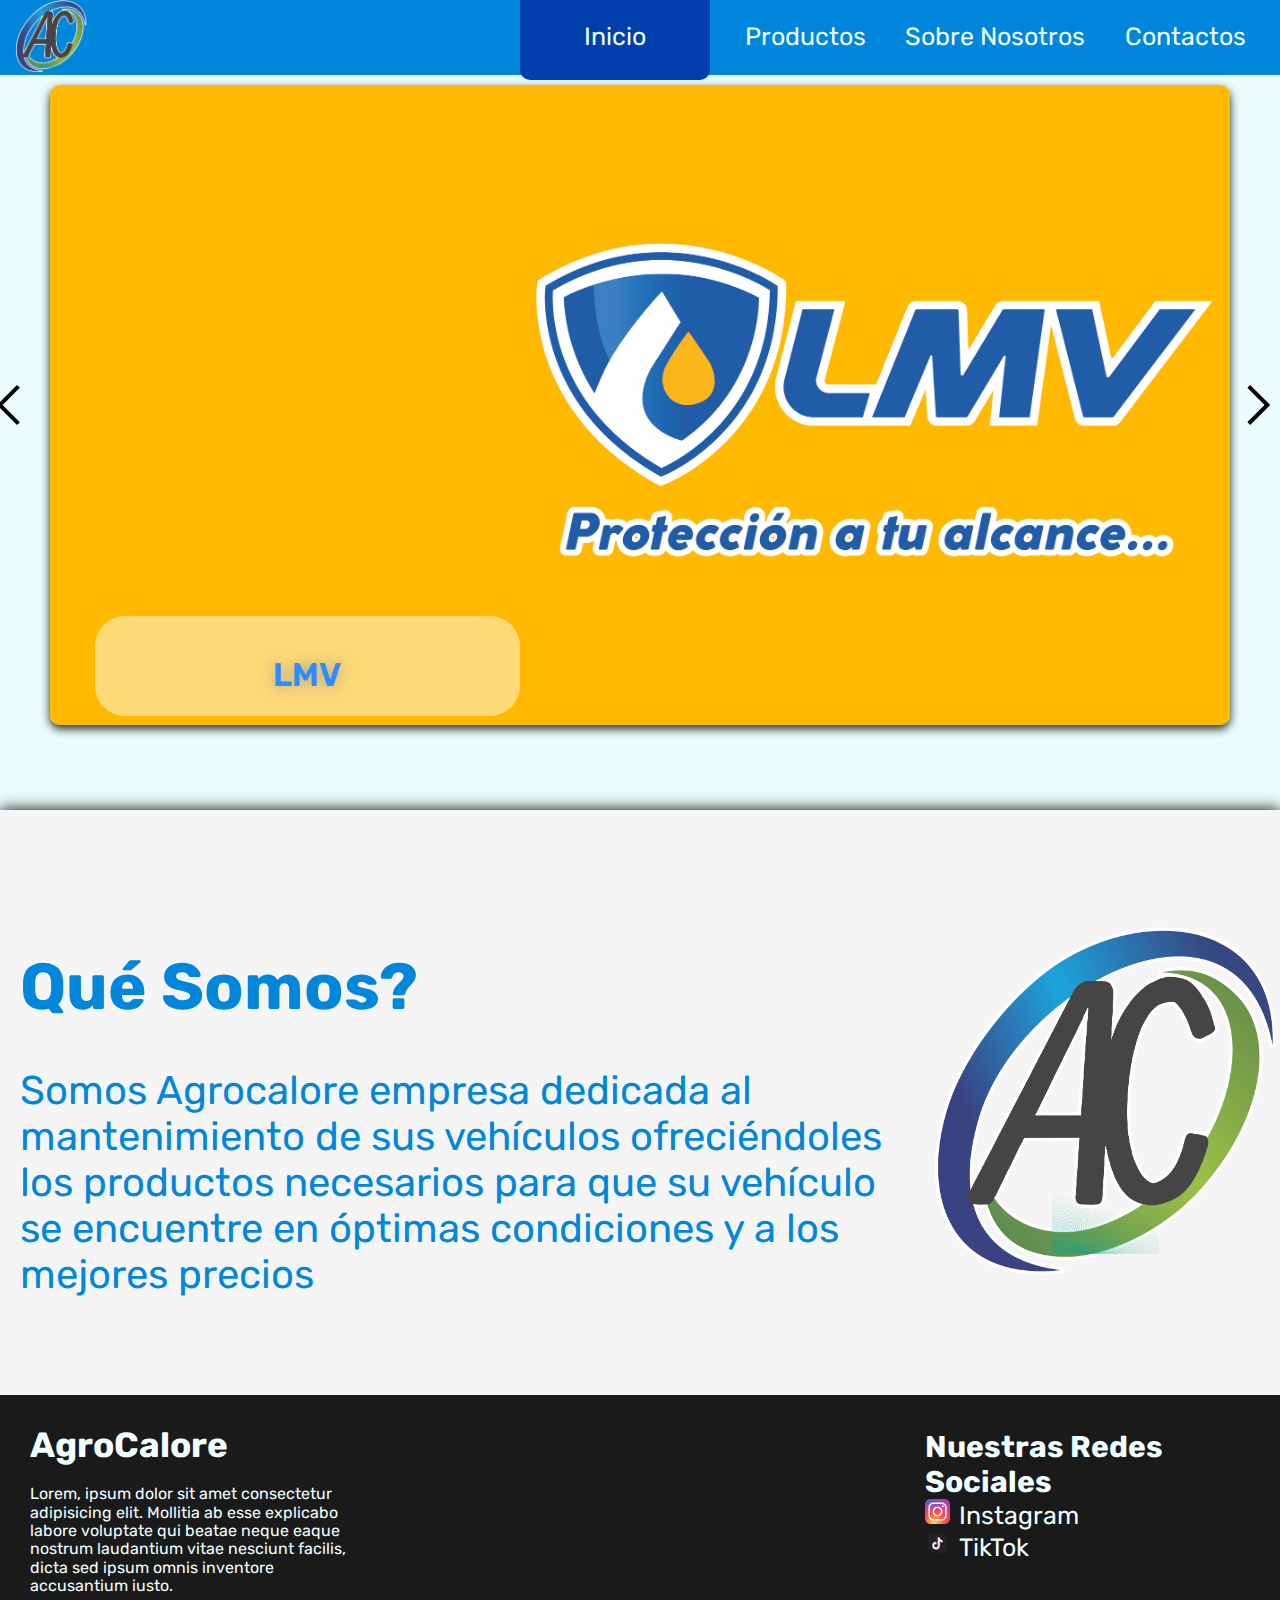
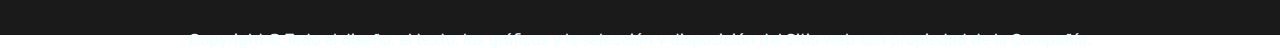
<file: index.html>
<!DOCTYPE html>
<html lang="en">
<head>
    <meta charset="UTF-8">
    <meta name="viewport" content="width=device-width, initial-scale=1.0">
    <title>AgroCalore</title>
    <link rel="icon" type="png"  href="MEDIA/icono.png">
    <link rel="preconnect" href="https://fonts.googleapis.com">
    <link rel="preconnect" href="https://fonts.gstatic.com" crossorigin>
    <link href="https://fonts.googleapis.com/css2?family=Rubik:ital,wght@0,300..900;1,300..900&display=swap" rel="stylesheet">
    <link rel="stylesheet" href="CSS/normalize.css">
    <link rel="stylesheet" href="CSS/carrusel.css">
    <link rel="stylesheet" href="CSS/navegacion.css">
    <link rel="stylesheet" href="CSS/main.css">
    <link rel="stylesheet" href="CSS/final.css">
    <link rel="stylesheet" href="CSS/dedicatoria.css">

    
</head>
<body>
    
    <header class="barra-principio">
        <img src="MEDIA/icono.png" class="icono">
        
        <nav class="navega">
            <label for="menu-toggle" class="icono-hamburguesa">&#9776;</label>
            <input type="checkbox" id="menu-toggle" class="menu-toggle">
            <div class="navegacion">
                <a href="index.html" class="active">Inicio</a>
                <a href="productos.html">Productos</a>
                <a href="sobre-nosotros.html">Sobre Nosotros</a>
                <a href="contactos.html">Contactos</a>
            </div>
            
            
        </nav>
        
    </header>
    

    <section class="carrusell">
        <div class="carrusel">
            <div class="atras">
                <img id="atras" src="MEDIA/atras.svg" alt="atras" loading="lazy">
            </div>
    
            <div class="imagenes">
                <div id="img">
                    <img class="img" src="MEDIA/carrusel/lmv-16-9.png" alt="imagen 1" loading="lazy">
                </div>
                
                <div id="texto" class="texto">
                    <h3>LMV</h3>
                    <p>Somos la Distribuidora Oficial de la Marca LMV Nro 1 del Pais</p>
                </div>
            </div>
    
            <div class="adelante" id="adelante">
                <img src="MEDIA/adelante.svg" alt="adelante" loading="lazy">
            </div>
        </div>
    
        <div class="puntos" id="puntos"></div>
    
        <script src="JS/carrusel.js"></script>
    </section>

    <main class="inicio">
        <div class="texto-ini">
            <h1>Qué Somos?</h1>
            <p>Somos Agrocalore empresa dedicada al mantenimiento de sus vehículos 
            ofreciéndoles los productos necesarios para que su vehículo se encuentre 
            en óptimas condiciones y a los mejores precios</p>
        </div>
        <div class="img-ini">
            <img src="MEDIA/icono.png" alt="" srcset="">
        </div>
    </main>

    

    <footer class="finale">
        <div class="final">
            <div class="info">
                <h3>AgroCalore</h3>
                <p>Lorem, ipsum dolor sit amet consectetur adipisicing elit. Mollitia ab esse explicabo labore voluptate qui beatae neque eaque nostrum laudantium vitae nesciunt facilis, dicta sed ipsum omnis inventore accusantium iusto.</p>
            </div>
        
            <div class="redes">
                <h2>Nuestras Redes Sociales</h2>
                <ul>
                    <li><img src="MEDIA/icons8-instagram-48.png" alt="Instagram"><a href="">Instagram</a></li>
                    <li><img src="MEDIA/icons8-tik-tok-48.png" alt=""><a href="">TikTok</a></li>
                </ul>
            </div>
        </div>
        <div class="copyright">
            <p>Copyright &#169; Todo el diseño, el texto, los gráficos y la selección y disposición del Sitio web son propiedad de la Compañía.
            </p>
        </div>
    </footer>
</body>
</html>
</file>
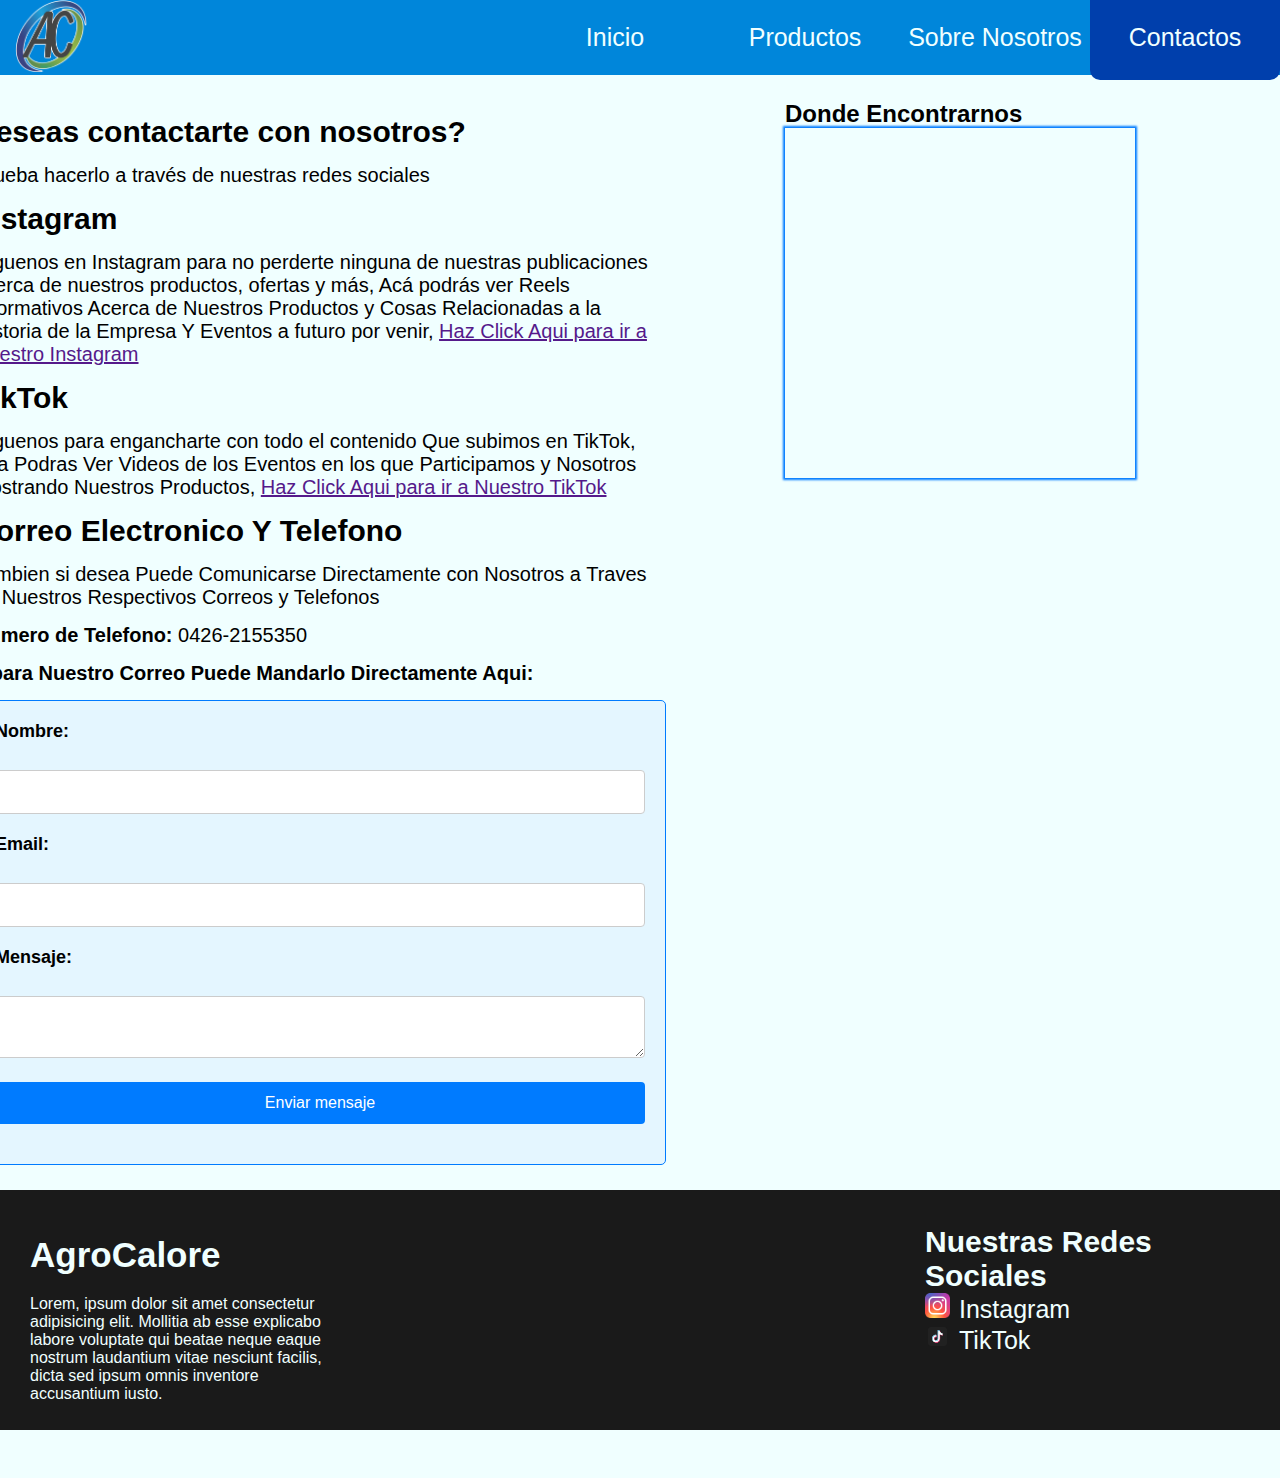
<file: contactos.html>
<!DOCTYPE html>
<html lang="en">
<head>
    <meta charset="UTF-8">
    <meta name="viewport" content="width=device-width, initial-scale=1.0">
    <link rel="stylesheet" href="CSS/navegacion.css">
    <link rel="icon" type="png"  href="MEDIA/icono.png">
    <link rel="stylesheet" href="CSS/contactos/formulario.css">
    <link rel="stylesheet" href="CSS/contactos/contactos.css">
    <link rel="stylesheet" href="CSS/final.css">
    <title>Contactos</title>
</head>
<body>
    <header class="barra-principio">
        <img src="MEDIA/icono.png" class="icono">
        <nav class="navega">
            <label for="menu-toggle" class="icono-hamburguesa">&#9776;</label>
            <input type="checkbox" id="menu-toggle" class="menu-toggle">
            <div class="navegacion">
                <a href="index.html" >Inicio</a>
                <a href="productos.html">Productos</a>
                <a href="sobre-nosotros.html">Sobre Nosotros</a>
                <a href="contactos.html" class="active">Contactos</a>
            </div>
            
            
        </nav>
    </header>
    <div class="relleno"></div>
    <div class="contactos">
        <div class="info-contactos">
            <div class="informacion">
                <h2>Deseas contactarte con nosotros?</h2>
                <p>Prueba hacerlo a través de nuestras redes sociales</p>
                <h3>Instagram</h3>
                <p>Síguenos en Instagram para no perderte ninguna de nuestras publicaciones acerca de nuestros productos, ofertas y más, Acá podrás ver Reels Informativos Acerca de Nuestros Productos y Cosas Relacionadas a la Historia de la Empresa Y Eventos a futuro por venir, <a href="">Haz Click Aqui para ir a Nuestro Instagram</a></p>
                <h3>TikTok</h3>
                <p>Síguenos para engancharte con todo el contenido Que subimos en TikTok, Aca Podras Ver Videos de los Eventos en los que Participamos y Nosotros Mostrando Nuestros Productos, <a href="">Haz Click Aqui para ir a Nuestro TikTok</a></p>
                <h3>Correo Electronico Y Telefono</h3>
                <p>Tambien si desea Puede Comunicarse Directamente con Nosotros a Traves de Nuestros Respectivos Correos y Telefonos</p>
                <p><b>Numero de Telefono:</b> 0426-2155350</p>
                <p><b>y para Nuestro Correo Puede Mandarlo Directamente Aqui:</b></p>
            </div>


            <div class="formulario">
                <form method="POST">
                    <label for="nombre">Nombre:</label><br />
                    <input type="text" id="nombre" name="nombre" /><br />
        
                    <label for="email">Email:</label><br />
                    <input type="email" id="email" name="email" /><br />
        
                    <label for="mensaje">Mensaje:</label><br />
                    <textarea id="mensaje" name="mensaje"></textarea><br />
        
                    <input type="submit" value="Enviar mensaje" />
                </form>
            </div>
        </div>

        <div class="imagenes-mapa">
            <div class="mapa">
                <h2>Donde Encontrarnos</h2>
                <iframe src="https://www.google.com/maps/embed?pb=!1m10!1m8!1m3!1d479.01336785484045!2d-69.23363130792853!3d9.533413384964506!3m2!1i1024!2i768!4f13.1!5e1!3m2!1ses!2sve!4v1712444667134!5m2!1ses!2sve" referrerpolicy="no-referrer-when-downgrade"></iframe>
            </div>
        </div>

    </div>
    <footer class="finale">
        <div class="final">
            <div class="info">
                <h3>AgroCalore</h3>
                <p>Lorem, ipsum dolor sit amet consectetur adipisicing elit. Mollitia ab esse explicabo labore voluptate qui beatae neque eaque nostrum laudantium vitae nesciunt facilis, dicta sed ipsum omnis inventore accusantium iusto.</p>
            </div>
        
            <div class="redes">
                <h2>Nuestras Redes Sociales</h2>
                <ul>
                    <li><img src="MEDIA/icons8-instagram-48.png" alt="Instagram"><a href="">Instagram</a></li>
                    <li><img src="MEDIA/icons8-tik-tok-48.png" alt=""><a href="">TikTok</a></li>
                </ul>
            </div>
        </div>
        <div class="copyright">
            <p>Copyright &#169; Todo el diseño, el texto, los gráficos y la selección y disposición del Sitio web son propiedad de la Compañía.
            </p>
        </div>
    </footer>
</body>
</html>
</file>
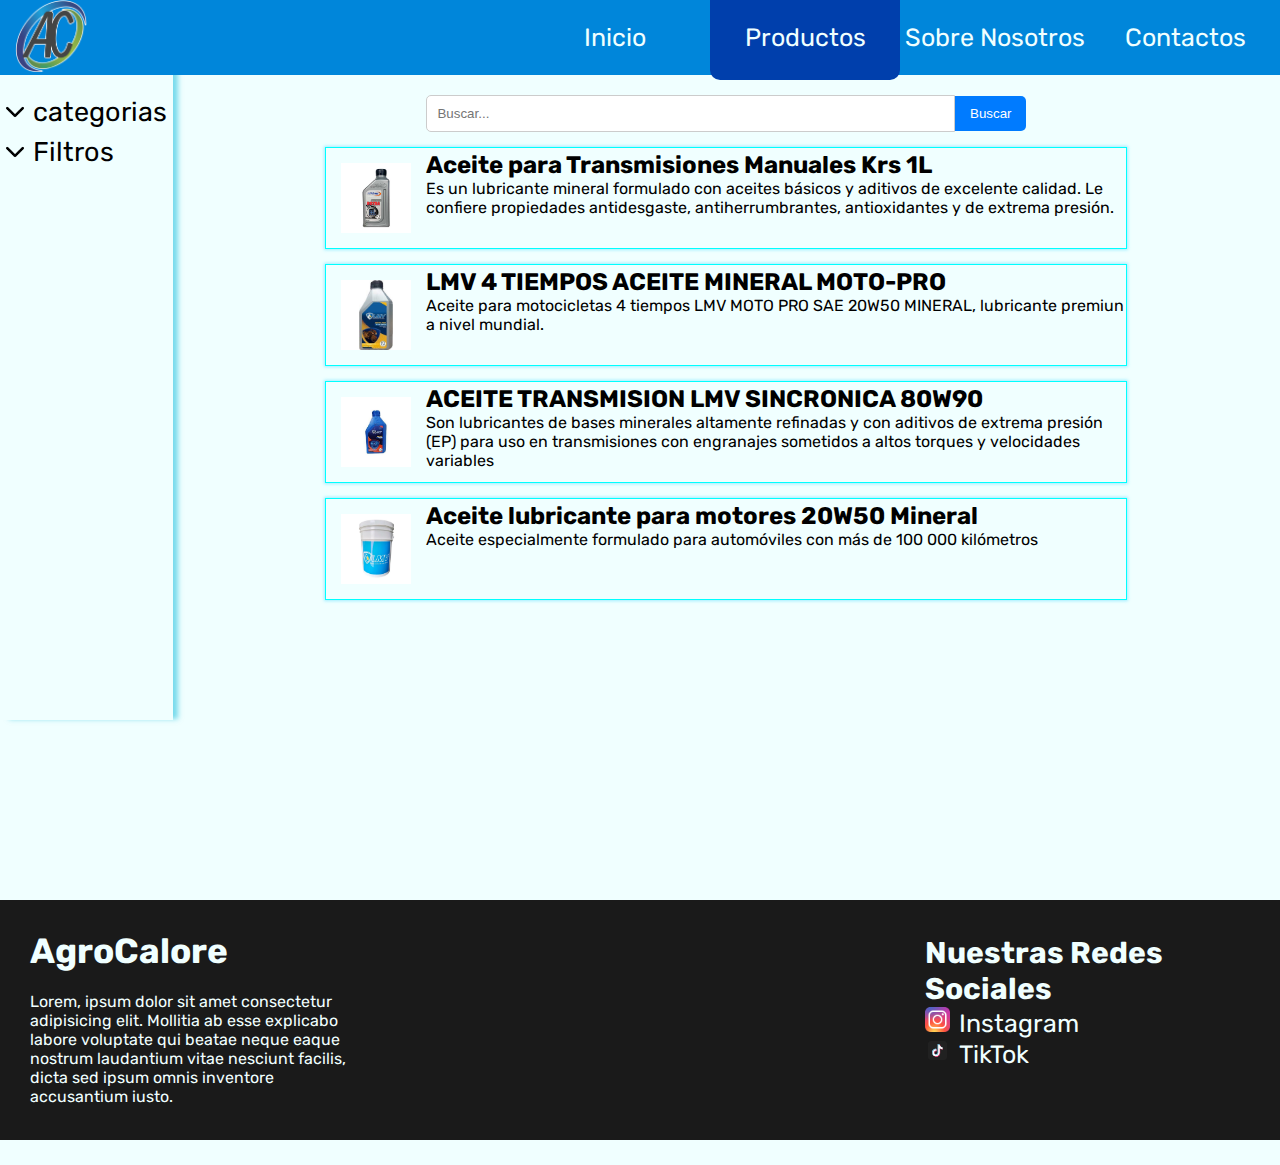
<file: productos.html>
<!DOCTYPE html>
<html lang="es">
<head>
    <meta charset="UTF-8">
    <meta name="viewport" content="width=device-width, initial-scale=1.0">
    <title>Mi Motor de Búsqueda</title>
    <link rel="preconnect" href="https://fonts.googleapis.com">
    <link rel="preconnect" href="https://fonts.gstatic.com" crossorigin>
    <link href="https://fonts.googleapis.com/css2?family=Rubik:ital,wght@0,300..900;1,300..900&display=swap" rel="stylesheet">
    <link rel="stylesheet" href="CSS/navegacion.css">
    <link rel="icon" type="png"  href="MEDIA/icono.png">
    <link rel="stylesheet" href="CSS/productos/productos.css">
    <link rel="stylesheet" href="CSS/productos/categorias.css">
    <link rel="stylesheet" href="CSS/productos/busqueda.css">
    <link rel="stylesheet" href="CSS/final.css">
</head>
<body>
    <header class="barra-principio">
        <img src="MEDIA/icono.png" class="icono">
        <nav class="navega">
            <label for="menu-toggle" class="icono-hamburguesa">&#9776;</label>
            <input type="checkbox" id="menu-toggle" class="menu-toggle">
            <div class="navegacion">
                <a href="index.html" >Inicio</a>
                <a href="productos.html" class="active">Productos</a>
                <a href="sobre-nosotros.html">Sobre Nosotros</a>
                <a href="contactos.html">Contactos</a>
            </div>
            
            
        </nav>
        
    </header>
    
    <div class="productos">
        <aside class="menu-busqueda">
            <div class="relleno"></div>
            <ul class="menu-categoria">
                <li class="sub-menu"><img src="MEDIA/flecha-hacia-abajo-para-navegar.png" alt=".">categorias
                    <ul class="submenu-items">
                        <li>Lubricantes</li>
                        <li>Aceites</li>
                        <li>Refrigerante</li>
                    </ul>
                </li>
                <li class="sub-menu"><img src="MEDIA/flecha-hacia-abajo-para-navegar.png" alt=".">Filtros
                    <ul class="submenu-items">
                        <li>Pailas</li>
                        <li>Potes</li>
                        
                    </ul>
                </li>
            </ul>
            
        </aside>

        <div class="busqueda">
            <div class="relleno"></div>
            
            <form action="#" method="get" id="search-form">
                <input type="text" name="search" id="search-input" placeholder="Buscar...">
                <button type="submit">Buscar</button>
            </form>
            <div id="search-results">
                <div class="resultado">
                    <img src="MEDIA/productos/aceite-krs.jpg" alt="">
                    <div class="caracteres">
                        <h2>Aceite para Transmisiones Manuales Krs 1L</h2>
                        <p>Es un lubricante mineral formulado con aceites básicos y aditivos de excelente calidad. Le confiere propiedades antidesgaste, antiherrumbrantes, antioxidantes y de extrema presión.</p>
                    </div>
                </div>
                <div class="resultado">
                    <img src="MEDIA/productos/lmv-lubricante.jpg" alt="">
                    <div class="caracteres">
                        <h2>LMV 4 TIEMPOS ACEITE MINERAL MOTO-PRO</h2>
                        <p>Aceite para motocicletas 4 tiempos LMV MOTO PRO SAE 20W50 MINERAL, lubricante premiun a nivel mundial.</p>
                    </div>
                </div>
                <div class="resultado">
                    <img src="MEDIA/productos/aceite-lmv.jpg" alt="">
                    <div class="caracteres">
                        <h2>ACEITE TRANSMISION LMV SINCRONICA 80W90</h2>
                        <p>Son lubricantes de bases minerales altamente refinadas y con aditivos de extrema presión (EP) para uso en transmisiones con engranajes sometidos a altos torques y velocidades variables</p>
                    </div>
                </div>
                <div class="resultado">
                    <img src="MEDIA/productos/paila-lmv.webp" alt="">
                    <div class="caracteres">
                        <h2>Aceite lubricante para motores 20W50 Mineral</h2>
                        <p>Aceite especialmente formulado para automóviles con más de 100 000 kilómetros</p>
                    </div>
                </div>
            </div>
            <script src="JS/busqueda.js"></script>
        </div>
    </div>  

    <footer class="finale">
        <div class="final">
            <div class="info">
                <h3>AgroCalore</h3>
                <p>Lorem, ipsum dolor sit amet consectetur adipisicing elit. Mollitia ab esse explicabo labore voluptate qui beatae neque eaque nostrum laudantium vitae nesciunt facilis, dicta sed ipsum omnis inventore accusantium iusto.</p>
            </div>
        
            <div class="redes">
                <h2>Nuestras Redes Sociales</h2>
                <ul>
                    <li><img src="MEDIA/icons8-instagram-48.png" alt="Instagram"><a href="">Instagram</a></li>
                    <li><img src="MEDIA/icons8-tik-tok-48.png" alt=""><a href="">TikTok</a></li>
                </ul>
            </div>
        </div>
        <div class="copyright">
            <p>Copyright &#169; Todo el diseño, el texto, los gráficos y la selección y disposición del Sitio web son propiedad de la Compañía.
            </p>
        </div>
    </footer>
</body>
</html>
</file>
<file: CSS/carrusel.css>
.carrusell{
    width: 100%;
    
    background-color: #eafdfc;
    font-family: 'Rubik', sans-serif;
    margin: 0;
    padding: 0;

    /* Contenedor */
    display: flex;
    flex-direction: column;
    align-items: center;
    justify-content: center;
    padding-top: 70px;
    overflow: hidden;
}

.carrusel{
    display: flex;
    align-items: center;
    justify-content: center;
    overflow: hidden;
    width: 100%;
    height: 75vh;
}

.imagenes{
    display: flex;
    flex-direction: column;
    justify-content: end;
}

.img{
    box-shadow: 0px 4px 10px 0px rgba(0, 0, 0, 0.85);
    height: 640px;
    width: 1180px;
    border-radius: 10px ;
    margin: 5px;
    object-fit: cover;
}

.texto{
    overflow: hidden;
    position: absolute;
    flex-direction:column;
    transform: translate(50px,-10px);
    margin-bottom: 9px;
    backdrop-filter: blur(20px);
    background-color: rgba(255, 255, 255, 0.46);
    align-items: center;
    display: flex;
    
    border-radius: 30px;
    
}

.texto h3{
    
    text-shadow: 0px 0px 15px rgb(154, 154, 154);
    padding-top: 40px;
    color: rgb(45, 140, 255);
    font-weight: 600;
    font-size: 33px;
}

.texto p{
    align-items: center;
    justify-content: center;
    padding: 25px;
    color:rgb(45, 140, 255);
    font-size: 0px;
    font-weight: 300;
}

.imagenes .texto{
    width: 425px;
    height: 100px;
    
    transition: 1s;
}

.imagenes:hover .texto{
    transition: height 1s, transform 1s, background-color 1s;
    transform: translate(50px,-150px);
    height: 220px;
    background-color: rgba(229, 229, 229, 0.565);
}

.imagenes:hover .texto p{
    transition: font-size 0s .2s linear;
    font-size: 23px;
    font-weight: 600;

    text-shadow: 0px 0px 10px #7c7c7c;
}

.puntos{
    display: flex;
    align-items: center;
    justify-content: center;
}

.puntos p{
    font-size: 100px;
    font-weight: 500;
    margin-top: -50px;
    color: #eafdfc;
}

.puntos .bold{
    font-weight: 700;
    margin-left: 10px;
    margin-right: 10px;
    color: #eafdfc ;
}
.barra-principio {
    background: rgb(0, 134, 218);
    position: fixed;
    width: 100%;
}
.atras{
    transform: translateX(0px);
    transition: .5s;
}
.atras:hover {
transform: translateX(-15px);
transition: .2s;

}
.adelante{
    transform: translateX(0px);
    transition: .5s;
}
.adelante:hover {
transform: translateX(15px);
transition: .2s;


}
@media screen and (max-width: 768px) {

    .carrusel{
        display: flex;
        align-items: center;
        justify-content: center;
        overflow: hidden;
        width: 100%;
        height: 55vh;
    }
    .img{
        box-shadow: 0px 4px 10px 0px rgba(0, 0, 0, 0.85);
        height: 287px;
        width: 509px;
        border-radius: 10px ;
        margin: 5px;
        object-fit: cover;
    }
    .texto h3{
    
        text-shadow: 0px 0px 15px rgb(154, 154, 154);
        padding-top: 15px;
        color: rgb(45, 140, 255);
        font-weight: 600;
        font-size: 20px;
    }
    
    .texto p{
        align-items: center;
        justify-content: center;
        padding: 7px;
        color:rgb(45, 140, 255);
        font-size: 0px;
        font-weight: 300;
    }
    
    .imagenes .texto{
        width: 158px;
        height: 37px;
        
        transition: 1s;
    }
    .imagenes:hover .texto{
        transition: height 1s, transform 1s, background-color 1s;
        transform: translate(50px,-100px);
        height: 82px;
        background-color: rgba(229, 229, 229, 0.565);
    }
    .imagenes:hover .texto p{
        transition: font-size 0s .2s linear;
        font-size: 8px;
        font-weight: 600;
    
        text-shadow: 0px 0px 10px #7c7c7c;
    }
    
}
@media screen and (max-width: 420px){
    .carrusel{
        display: flex;
        align-items: center;
        justify-content: center;
        overflow: hidden;
        width: 100%;
        height: 35vh;
    }
    .img{
        box-shadow: 0px 4px 10px 0px rgba(0, 0, 0, 0.85);
        height: 148px;
        width: 262px;
        border-radius: 10px ;
        margin: 5px;
        object-fit: cover;
    }
    .texto{
        overflow: hidden;
        position: absolute;
        flex-direction:column;
        transform: translate(20px,-10px);
        margin-bottom: 9px;
        backdrop-filter: blur(20px);
        background-color: rgba(255, 255, 255, 0.46);
        align-items: center;
        display: flex;
        
        border-radius: 5px;
        
    }
    .texto h3{
    
        text-shadow: 0px 0px 15px rgb(154, 154, 154);
        padding-top: 10px;
        color: rgb(45, 140, 255);
        font-weight: 600;
        font-size: 13px;
    }
    
    .texto p{
        align-items: center;
        justify-content: center;
        padding: 3px;
        color:rgb(45, 140, 255);
        font-size: 0px;
        font-weight: 300;
    }
    
    .imagenes .texto{
        width: 84px;
        height: 20px;
        
        transition: 1s;
    }
    .imagenes:hover .texto{
        transition: height 1s, transform 1s, background-color 1s;
        transform: translate(20px,-60px);
        height: 44px;
        background-color: rgba(229, 229, 229, 0.565);
    }
    .imagenes:hover .texto p{
        transition: font-size 0s .2s linear;
        font-size: 4px;
        font-weight: 600;
    
        text-shadow: 0px 0px 10px #7c7c7c;
    }
}
</file>
<file: CSS/navegacion.css>
*{
    margin: 0%;
   padding: 0%;
  }
  .barra-principio {
    background: rgb(0, 134, 218);
    position: fixed;
    display: flex;
    justify-content: space-between;
    width: 100%;
    height: 75px;
    font-family: "Rubik",sans-serif;
  }
.icono{
    padding-left: 15px;
    height:  72px;
    
    transition: 1s;
}
.navega{
  height: 75px;
}
.navegacion{
  height: 75px;
  display: flex;
  align-items: center;
}
.navegacion a {
  height: 75px;
  align-items: center;
  justify-content: center;
  text-decoration: none;
  text-align: center;
  align-content: center;
  color: azure;
  font-size: 25px;
  height: 75px;
  width: 190px;
  transition: .5s;
  
}
.navegacion a:hover {
  transition: .2s;
  height: 90px;
  border-radius: 0px 0px 10px 10px;
  background-color: rgb(0, 63, 172);
}
.active{
  border-radius: 0px 0px 10px 10px; 
  background-color: rgb(0, 63, 172) !important;
  height: 85px !important;
  }
.menu-toggle {
  display: none; /* Ocultar en pantallas grandes */
}

.icono-hamburguesa {
  display: none;
  
  cursor: pointer;
}


.menu-toggle:checked + .navegacion {
  height: 75px;
  display: flex;
  align-items: center;
}
/* Estilos para mostrar el menú al hacer clic en el icono */


/* Media query para pantallas pequeñas */
@media screen and (max-width: 768px) {
  
  .navegacion {
    display: none;
  }
.navega{
  justify-content: center;
  align-items: center;
  width: 115px;
}
.icono-hamburguesa {
    display: block;
    
     /* Mostrar en pantallas pequeñas */
    font-size: 24px;
    height: 75px;
    width: 125px;
    text-align: center;
    
    font-size: 55px;
    color: white;
}

.menu-toggle:checked + .navegacion {
    display: flex; /* Mostrar al hacer clic en el icono */
    flex-direction: column;
    
    
    top: 75px;
    left: 0;
    height: 260px;
    width: 100px;
    border-radius: 0px 0px 0px 0px;
    
      
}
.navegacion a{
  background-color: rgb(0, 134, 218);
  font-size: 20px;
  padding-top: 15px;
  height: 65px;
  width: 125px;
}
.navegacion a:hover {
  transition: .2s;
  height: 65px;
  border-radius: 0px 0px 0px 0px;
  background-color: rgb(0, 63, 172);
}

.active{
  border-radius: 0px 0px 0px 0px; 
  background-color: rgb(0, 63, 172) !important;
  height: 65px !important;
  }
}


@media screen and (max-width: 420px){
  .navegacion {
    display: none;
  }
.navega{
  justify-content: center;
  align-items: center;
  width: 115px;
}
.icono-hamburguesa {
    display: block;
    
     /* Mostrar en pantallas pequeñas */
    font-size: 24px;
    height: 40px;
    width: 125px;
    text-align: center;
    padding-top: 20px;
    font-size: 45px;
    color: white;
}

.menu-toggle:checked + .navegacion {
    display: flex; /* Mostrar al hacer clic en el icono */
    flex-direction: column;
    
    
    top: 75px;
    left: 0;
    padding-top: 15px;
    height: 260px;
    width: 85px;
    border-radius: 0px 0px 0px 0px;
    
      
}
.navegacion a{
  background-color: rgb(0, 134, 218);
  font-size: 15px;
  padding-top: 15px;
  height: 45px;
  width: 125px;
}
.navegacion a:hover {
  transition: .2s;
  height: 45px;
  border-radius: 0px 0px 0px 0px;
  background-color: rgb(0, 63, 172);
}

.active{
  border-radius: 0px 0px 0px 0px; 
  background-color: rgb(0, 63, 172) !important;
  height: 45px !important;
  }
}
</file>
<file: CSS/main.css>
.inicio{
    background-color: whitesmoke;
    height: 65vh;
    width: 100%;
    display: flex;
    font-family: "Rubik",sans-serif;
    box-shadow: 0px 0px 15px rgb(0, 0, 0);
    
    align-items: center;
    justify-content: center;
    margin: 0;
    padding: 0;
}
.texto-ini{
    display: flex;
    flex-direction: column;
    
    justify-content: center;
    width: 75%;
    padding: 20px;
}
.texto-ini h1{
    font-size: 65px;
    text-shadow: 50px 50px 50px 50px black;
    color: rgb(0, 134, 218);
}
.texto-ini p{
font-size: 40px;
text-shadow: 50px 50px 50px 50px white;
color:rgb(0, 134, 218);
}
.img-ini{
    width: auto;
}
.img-ini img{
    height: 350px
}
@media screen and (max-width: 768px) {




    .inicio{
        background-color: whitesmoke;
        height: 45vh;
        width: 100%;
        display: flex;
        font-family: "Rubik",sans-serif;
        box-shadow: 0px 0px 15px rgb(0, 0, 0);
        
        align-items: center;
        justify-content: center;
        margin: 0;
        padding: 0;
    }
    .texto-ini{
        display: flex;
        flex-direction: column;
        
        justify-content: center;
        width: 75%;
        padding: 20px;
    }
    .texto-ini h1{
        font-size: 45px;
        text-shadow: 50px 50px 50px 50px black;
        color: rgb(0, 134, 218);
    }
    .texto-ini p{
    font-size: 25px;
    text-shadow: 50px 50px 50px 50px white;
    color:rgb(0, 134, 218);
    }
    .img-ini{
        width: auto;
    }
    .img-ini img{
        height: 150px
    }
}
@media screen and (max-width: 420px){
    .inicio{
        background-color: whitesmoke;
        height: 30vh;
        width: 100%;
        display: flex;
        font-family: "Rubik",sans-serif;
        box-shadow: 0px 0px 15px rgb(0, 0, 0);
        
        align-items: center;
        justify-content: center;
        margin: 0;
        padding: 0;
    }
    .texto-ini{
        display: flex;
        flex-direction: column;
        
        justify-content: center;
        width: 75%;
        padding: 20px;
    }
    .texto-ini h1{
        font-size: 25px;
        text-shadow: 50px 50px 50px 50px black;
        color: rgb(0, 134, 218);
    }
    .texto-ini p{
    font-size: 15px;
    text-shadow: 50px 50px 50px 50px white;
    color:rgb(0, 134, 218);
    }
    .img-ini{
        width: auto;
    }
    .img-ini img{
        height: 125px
    }

}
</file>
<file: CSS/final.css>
.finale{
    bottom: 0;
    left: 0;
    
    font-family: "Rubik",sans-serif;
    width: 100%;
    height: 240px;
    background-color: rgb(26, 26, 26);
}
.final{
    display:flex;
    justify-content: space-between;
    
}
.info {
    
    padding: 30px;
    width: 25%;

}
.info h3{
    color: azure;
    font-size: 35px;
    
}
.info p{
    padding-top: 20px;
    color: azure;
}
.relleno{
    width: 40%;
}

.redes{
    padding: 30px;
    width: 25%;
    align-items: center;
    margin:5px;
}
.redes h2{
    color: azure;
    font-size: 30px;
}
.redes ul{
    list-style: none;
}
.redes a{
    text-decoration: none;
    color: azure;
    font-size: 25px;
    padding-left: 9px;
}
.redes img{
    height: 25px;
}
.copyright{
    display: flex;
    padding: 5px;
    align-items: center;
    color: azure;
    justify-content: center;
}
@media screen and (max-width: 768px) {
    .finale{
        bottom: 0;
        left: 0;
        
        font-family: "Rubik",sans-serif;
        width: 100%;
        height: 220px;
        background-color: rgb(26, 26, 26);
    }
    .final{
        display:flex;
        justify-content: space-between;
        
    }
    .info {
        
        padding: 30px;
        width: 25%;
    
    }
    .info h3{
        color: azure;
        font-size: 20px;
        
    }
    .info p{
        padding-top: 20px;
        font-size: 10px;
        color: azure;
    }
    .relleno{
        width: 40%;
    }
    
    .redes{
        padding: 30px;
        width: 25%;
        align-items: center;
        margin:5px;
    }
    .redes h2{
        color: azure;
        font-size: 20px;
    }
    .redes ul{
        list-style: none;
    }
    .redes a{
        text-decoration: none;
        color: azure;
        font-size: 13px;
        padding-left: 9px;
    }
    .redes img{
        height: 15px;
    }
    .copyright{
        display: flex;
        font-size: 10px;
        padding: 5px;
        align-items: center;
        color: azure;
        justify-content: center;
    }
}
@media screen and (max-width: 420px){
    .finale{
        bottom: 0;
        left: 0;
        
        font-family: "Rubik",sans-serif;
        width: 100%;
        height: 200px;
        background-color: rgb(26, 26, 26);
    }
    .final{
        display:flex;
        justify-content: space-between;
        
    }
    .info {
        
        padding: 30px;
        width: 25%;
    
    }
    .info h3{
        color: azure;
        font-size: 20px;
        
    }
    .info p{
        padding-top: 15px;
        font-size: 7px;
        color: azure;
    }
    .relleno{
        width: 40%;
    }
    
    .redes{
        padding: 30px;
        width: 25%;
        align-items: center;
        margin:5px;
    }
    .redes h2{
        color: azure;
        font-size: 13px;
    }
    .redes ul{
        list-style: none;
    }
    .redes a{
        text-decoration: none;
        color: azure;
        font-size: 10px;
        padding-left: 9px;
    }
    .redes img{
        height: 10px;
    }
    .copyright{
        display: flex;
        font-size: 5px;
        padding: 2px;
        align-items: center;
        color: azure;
        justify-content: center;
    }
}
</file>
<file: CSS/dedicatoria.css>
.dedicatoria{
    display: flex;
    flex-direction: column;
    justify-content: center;
    background-color: azure;
    align-items: center;
    width: 100%;
    height: 65vh;
    box-shadow: 0px 0px 15px rgb(0, 0, 0);
}
.img-dedica{
    display: flex;
    justify-content: center;
    padding: 30px;
}
.img-dedica img{
    height: 250px;
    padding: 30px;
    border-radius: 15px;
}
.texto-dedica h2{
    font-family: "Rubik",sans-serif;
    font-size: 65px;

}
</file>
<file: CSS/contactos/formulario.css>
.relleno {
    height: 100px
}
.formulario form {
    background-color: rgb(228, 246, 255);
    width: 650px;
    margin: 0 auto;
    text-align: left;
    padding: 20px;
    border: 1px solid #007bff;
    border-radius: 5px;
}
.formulario{
    padding-top: 15px;
}
.formulario label {
    display: block;
    margin-bottom: 10px;
    font-size: 18px;
    font-weight: bold;
}

.formulario input, textarea {
    width: 100%;
    padding: 12px 20px;
    margin-bottom: 20px;
    border: 1px solid #ccc;
    border-radius: 4px;
    box-sizing: border-box;
    font-size: 16px;
}

.formulario input[type="submit"] {
    background-color: #007bff;
    color: white;
    padding: 12px 20px;
    border: none;
    border-radius: 4px;
    cursor: pointer;
}

.formulario input[type="submit"]:hover {
    background-color: #0050a5;
}
@media screen and (max-width: 768px){
    .relleno {
        height: 100px
    }
    .formulario form {
        background-color: rgb(228, 246, 255);
        width: 550px;
        margin: 0 auto;
        text-align: left;
        padding: 20px;
        border: 1px solid #007bff;
        border-radius: 5px;
    }
    .formulario{
        padding-top: 15px;
    }
    .formulario label {
        display: block;
        margin-bottom: 10px;
        font-size: 14px;
        font-weight: bold;
    }
    
    .formulario input, textarea {
        width: 100%;
        padding: 12px 20px;
        margin-bottom: 20px;
        border: 1px solid #ccc;
        border-radius: 4px;
        box-sizing: border-box;
        font-size: 16px;
    }
    
    .formulario input[type="submit"] {
        background-color: #007bff;
        color: white;
        padding: 12px 20px;
        border: none;
        border-radius: 4px;
        cursor: pointer;
    }
    
    .formulario input[type="submit"]:hover {
        background-color: #0050a5;
    }

}
@media screen and (max-width: 420px) {
    .relleno {
        height: 100px
    }
    .formulario form {
        background-color: rgb(228, 246, 255);
        width: 250px;
        margin: 0 auto;
        text-align: left;
        padding: 20px;
        border: 1px solid #007bff;
        border-radius: 5px;
    }
    .formulario{
        padding-top: 15px;
    }
    .formulario label {
        display: block;
        margin-bottom: 10px;
        font-size: 14px;
        font-weight: bold;
    }
    
    .formulario input, textarea {
        width: 100%;
        padding: 12px 20px;
        margin-bottom: 20px;
        border: 1px solid #ccc;
        border-radius: 4px;
        box-sizing: border-box;
        font-size: 16px;
    }
    
    .formulario input[type="submit"] {
        background-color: #007bff;
        color: white;
        padding: 12px 20px;
        border: none;
        border-radius: 4px;
        cursor: pointer;
    }
    
    .formulario input[type="submit"]:hover {
        background-color: #0050a5;
    }
}
</file>
<file: CSS/contactos/contactos.css>
html,body {
    font-family: "Rubik",sans-serif;
    
    background-color: azure;
}
.contactos{
    display: flex;
    flex-direction: row;
    justify-content: space-evenly;
    width: 100%;
    height: auto;
    padding-bottom: 25px;
}
.info-contactos{
    display: flex;
    flex-direction: column;
    align-items: center;
    
    width: 50%;
}
.informacion{
    width: 692px;
    text-align: left;
}
.informacion h2,h3,p{
    padding-top: 15px;
}
.informacion h2{
    font-size: 30px;
}
.informacion p{
    font-size: 20px;
}
.informacion h3{
    font-size: 30px;
}
.imagenes-mapa{
    display: flex;
    flex-direction: column;
    
    align-items: center;
    width: 50%;
}
.mapa{
    width: 350px;
    height: 375px;
}
.imagenes-mapa iframe{
    border: 2px rgb(0, 123, 255) ;
    box-shadow: 0px 0px 2px 2px rgb(0, 123, 255) ;
    width: 350px;
    height: 350px;
} 
@media screen and (max-width: 768px) {
    .contactos{
        display: flex;
        flex-direction: column;
        justify-content: center;
        width: 100%;
        height: auto;
        padding-bottom: 25px;
    }
    .info-contactos{
        display: flex;
        flex-direction: column;
        align-items: center;
        
        width: 100%;
    }
    .informacion{
        width: 592px;
        text-align: left;
    }
    .informacion h2,h3,p{
        padding-top: 15px;
    }
    .informacion h2{
        font-size: 25px;
    }
    .informacion p{
        font-size: 15px;
    }
    .informacion h3{
        font-size: 25px;
    }
    .imagenes-mapa{
        display: flex;
        flex-direction: column;
        padding-top: 15px;
        align-items: center;
        width: 100%;
    }
    .mapa{
        width: 450px;
        height: 475px;
    }
    .imagenes-mapa iframe{
        border: 2px rgb(0, 123, 255) ;
        box-shadow: 0px 0px 2px 2px rgb(0, 123, 255) ;
        width: 450px;
        height: 450px;
    } 
}
@media screen and (max-width: 420px){


    .contactos{
        display: flex;
        flex-direction: column;
        justify-content: center;
        width: 100%;
        height: auto;
        padding-bottom: 25px;
    }
    .info-contactos{
        display: flex;
        flex-direction: column;
        align-items: center;
        
        width: 100%;
    }
    .informacion{
        width: 292px;
        text-align: left;
    }
    .informacion h2,h3,p{
        padding-top: 10px;
    }
    .informacion h2{
        font-size: 20px;
    }
    .informacion p{
        font-size: 13px;
    }
    .informacion h3{
        font-size: 20px;
    }
    .imagenes-mapa{
        display: flex;
        flex-direction: column;
        padding-top:20px;
        padding-bottom:15px ;
        align-items: center;
        width: 100%;
    }
    .mapa{
        
        width: 350px;
        height: 375px;
    }
    .imagenes-mapa iframe{
        border: 2px rgb(0, 123, 255) ;
        box-shadow: 0px 0px 2px 2px rgb(0, 123, 255) ;
        width: 350px;
        height: 350px;
    } 
}
</file>
<file: CSS/productos/productos.css>
body{
    background-color: azure;
    font-family: "Rubik",sans-serif;
}
.relleno{
    height:95px;
    width: 100%;
}
.productos{
    display: flex;
    height: 100vh;
}
</file>
<file: CSS/productos/categorias.css>
.menu-busqueda{
    width: 200px;
    height: 720px;
    -webkit-box-shadow: 7px 1px 5px -2px rgba(0,184,217,0.5);
    -moz-box-shadow: 7px 1px 5px -2px rgba(0,184,217,0.5);
    box-shadow: 7px 1px 5px -2px rgba(0,184,217,0.5);   
}

.menu-categoria li{
    font-size: 27px;
    padding-top: 1px;
    padding-bottom: 1px;
}

.sub-menu img{
    height: 18px;
    transform: rotate(0deg);
    transition: .5s;
    padding-right: 9px;
    padding-left: 6px;
}
.submenu-items li{
    transition: height 1s, font-size .2s,background-color .2s;
    background-color: azure;
    color: azure;
    font-size: 0px;
    height: 0px;
    text-align: center;
    
}
.sub-menu:hover li{
    transition: height 1s, font-size .2s,background-color .2s;
    font-size: 23px;
    height: 35px;
    background-color: rgb(43, 67, 147);
}
.sub-menu:hover img{
    transform: rotate(180deg);
    transition: .5s;
}
@media screen and (max-width: 768px) {
    .menu-busqueda{
        width: 200px;
        height: 720px;
        -webkit-box-shadow: 7px 1px 5px -2px rgba(0,184,217,0.5);
        -moz-box-shadow: 7px 1px 5px -2px rgba(0,184,217,0.5);
        box-shadow: 7px 1px 5px -2px rgba(0,184,217,0.5);   
    }
    
    .menu-categoria li{
        font-size: 20px;
        padding-top: 1px;
        padding-bottom: 1px;
    }
    
    .sub-menu img{
        height: 15px;
        transform: rotate(0deg);
        transition: .5s;
        padding-right: 9px;
        padding-left: 6px;
    }
    .submenu-items li{
        transition: height 1s, font-size .2s,background-color .2s;
        background-color: azure;
        color: azure;
        font-size: 0px;
        height: 0px;
        text-align: center;
        
    }
    .sub-menu:hover li{
        transition: height 1s, font-size .2s,background-color .2s;
        font-size: 17px;
        height: 20px;
        background-color: rgb(43, 67, 147);
    }
    .sub-menu:hover img{
        transform: rotate(180deg);
        transition: .5s;
    }
}
@media screen and (max-width: 420px) {

    .menu-busqueda{
        width: 200px;
        height: 720px;
        -webkit-box-shadow: 7px 1px 5px -2px rgba(0,184,217,0.5);
        -moz-box-shadow: 7px 1px 5px -2px rgba(0,184,217,0.5);
        box-shadow: 7px 1px 5px -2px rgba(0,184,217,0.5);   
    }
    
    .menu-categoria li{
        font-size: 17px;
        padding-top: 1px;
        padding-bottom: 1px;
    }
    
    .sub-menu img{
        height: 10px;
        transform: rotate(0deg);
        transition: .5s;
        padding-right: 9px;
        padding-left: 6px;
    }
    .submenu-items li{
        transition: height 1s, font-size .2s,background-color .2s;
        background-color: azure;
        color: azure;
        font-size: 0px;
        height: 0px;
        text-align: center;
        
    }
    .sub-menu:hover li{
        transition: height 1s, font-size .2s,background-color .2s;
        font-size: 15px;
        height: 20px;
        background-color: rgb(43, 67, 147);
    }
    .sub-menu:hover img{
        transform: rotate(180deg);
        transition: .5s;
    }
}
</file>
<file: CSS/productos/busqueda.css>
.busqueda {
    width: 100%;
    display: flex;
    align-items: center;
    flex-direction: column;

}
#search-form {
    display: flex;
    align-items: center;
    width: 600px;
    margin: 0 auto;
}

.busqueda input[type="text"] {
    width: 100%;
    padding: 10px;
    border: 1px solid #ccc;
    border-radius: 5px 0 0 5px;
}

.busqueda button {
    background-color: #007bff;
    color: #fff;
    border: none;
    border-radius: 0 5px 5px 0;
    padding: 10px 15px;
    cursor: pointer;
}
.resultado{
    box-shadow: 0px 0px 3px 1px rgba(99, 226, 255, 0.572);
    margin-top: 15px;
    display: flex;
    width: 800px;
    height: 100px;
    border: 1px solid aqua;
}
.resultado img{
    height: 70px;
    width: 70px;
    padding:15px;
}
.caracteres{
    padding-top: 3px;
}
@media screen and (max-width: 768px) {
    #search-form {
        display: flex;
        align-items: center;
        width: 400px;
        margin: 0 auto;
    }
    
    .busqueda input[type="text"] {
        width: 100%;
        padding: 10px;
        border: 1px solid #ccc;
        border-radius: 5px 0 0 5px;
    }
    
    .busqueda button {
        background-color: #007bff;
        color: #fff;
        border: none;
        border-radius: 0 5px 5px 0;
        padding: 10px 15px;
        cursor: pointer;
    }
    .resultado{
        box-shadow: 0px 0px 3px 1px rgba(99, 226, 255, 0.572);
        margin-top: 15px;
        display: flex;
        align-items: center;
        width: 400px;
        height: 150px;
        border: 1px solid aqua;
    }
    .resultado img{
        height: 70px;
        width: 70px;
        padding:15px;
    }
    .caracteres{
        padding-top: 3px;
    }
    .caracteres h2{
        font-size: 18px;
    }
    .caracteres p{
        font-size: 13px;
    }
}
@media screen and (max-width: 420px) {
    #search-form {
        display: flex;
        align-items: center;
        width: 250px;
        margin: 0 auto;
    }
    
    .busqueda input[type="text"] {
        width: 100%;
        padding: 10px;
        border: 1px solid #ccc;
        border-radius: 5px 0 0 5px;
    }
    
    .busqueda button {
        background-color: #007bff;
        color: #fff;
        border: none;
        border-radius: 0 5px 5px 0;
        padding: 10px 15px;
        cursor: pointer;
    }
    .resultado{
        box-shadow: 0px 0px 3px 1px rgba(99, 226, 255, 0.572);
        margin-top: 15px;
        display: flex;
        align-items: center;
        width: 220px;
        height: 100px;
        border: 1px solid aqua;
    }
    .resultado img{
        height: 40px;
        width: 40px;
        padding:15px;
    }
    .caracteres{
        padding-top: 3px;
    }
    .caracteres h2{
        font-size: 10px;
    }
    .caracteres p{
        font-size: 5px;
    }
}
</file>
